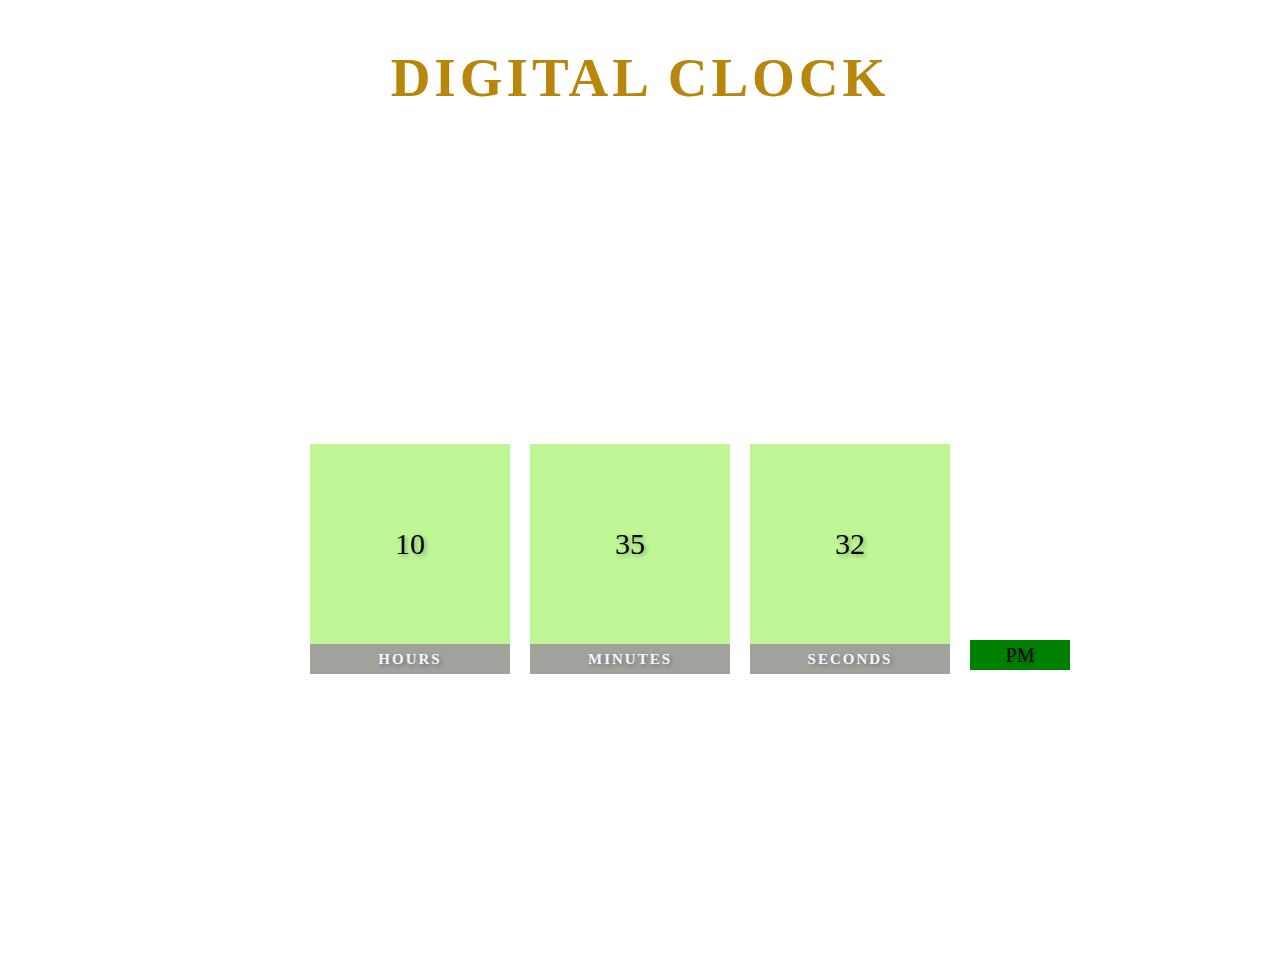
<file: index.html>
<!DOCTYPE html>
<html lang="en">
<head>
    <meta charset="UTF-8"><!--utf-8->consists all cahracter & symbols-->
    <meta http-equiv="X-UA-Compatible" content="IE=edge"><!--tell the web browser to use current internrt engine edge-->
    <meta name="viewport" content="width=device-width, initial-scale=1.0">
    <title>Digital clock</title>
    <link rel="stylesheet" href="style.css">
</head>
<body>
    <h2>Digital Clock</h2>
   <div class="clock">
    <div class="box">
        <span id="hours">00</span>
        <span class="text">Hours</span>
    </div>
    <div>
        <span id="minutes">00</span>
        <span class="text">Minutes</span>
    </div>
    <div>
        <span id="seconds">00</span>
        <span class="text">Seconds</span>
    </div>
    <div>
        <span id="ampm">AM</span>

    </div>
   </div> 
   <script src="script.js"></script>
</body>
</html>
</file>
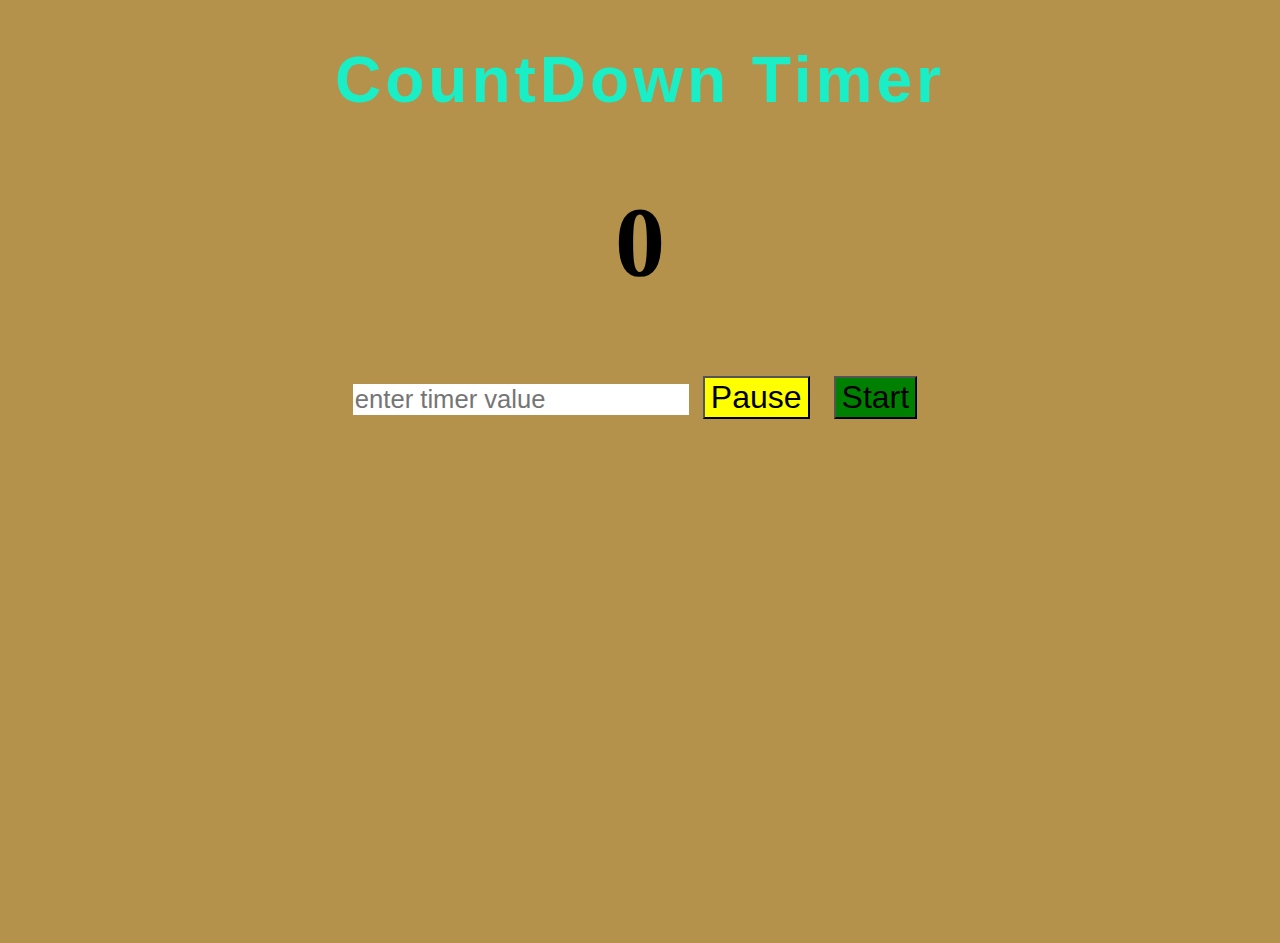
<file: countdown.html>
<!DOCTYPE html>
<html lang="en">
<head>
    <meta charset="UTF-8">
    <meta name="viewport" content="width=device-width, initial-scale=1.0">
    <title>CountDown Timer</title>
    <link rel="stylesheet" href="countdown.css">
</head>
<body>
    <h1 class="head">CountDown Timer</h1>
    <div class="container">
        <h1 class="timer">0</h1>
        <div class="btn">
            <input type="number" placeholder="enter timer value" />
          <button class="pause">Pause</button>
         <button class="start">Start</button>
       </div>
    </div>
 <script src="countdown.js"></script> 
</body>
</html>
</file>
<file: style.css>
*{
    box-sizing: border-box;
}
body{
    margin:0;
    height:100vh;
    background:url("https://images.unsplash.com/photo-1472214103451-9374bd1c798e?ixlib=rb-4.0.3&ixid=MnwxMjA3fDB8MHxwaG90by1wYWdlfHx8fGVufDB8fHx8&auto=format&fit=crop&w=1170&q=80");
    background-size:cover;
    overflow: hidden;/*remove scroll bar*/
}
h2{ text-align: center;
    color:darkgoldenrod;
    text-transform: uppercase;
    letter-spacing:4px;
    font-size:55px;
    
    
}
.clock{
    display:flex;
    justify-content: center;
    width:100%;
    position:relative;
    align-items: center;
    height:90vh;
    
    
    
}
.clock div{
margin:10px;

}
.clock span{
    color:rgb(0, 5, 5);
    background-color: rgba(141, 241, 64, 0.55);
    opacity: 1;
    display:flex;
    justify-content:center;
    align-items:center;
    font-size:30px;
    text-shadow:2px 2px 4px rgba(0,0,0,0.3);
    height:200px;
    width:200px;
}
.clock .text{
    color: aliceblue;
    height:30px;
    font-size:15px;
    text-transform: uppercase;
    letter-spacing:2px;
    background:rgba(32, 31, 17, 0.416);
    opacity:1;
    font-weight: 700;
}
.clock #ampm{
position:absolute;
top:60%;
width:100px;
height:30px;
font-size:20px;
background-color:green;

}

@media screen and (max-width: 500px) {
    .clock{
        display:flex;
        justify-content: center;
        align-items: center;
        width:95vw;
        position:relative;
        height:50vh;
        
        
    }
    .clock span{
        color:rgb(0, 5, 5);
        background-color: rgba(141, 241, 64, 0.55);
        opacity: 1;
        display:flex;
        justify-content:center;
        align-items:center;
        font-size:30px;
        text-shadow:2px 2px 4px rgba(0,0,0,0.3);
        height:160px;
        width:20vw;
    }
}
</file>
<file: countdown.css>
*{
    box-sizing: border-box;
}
body{
    margin:0;
    height:100vh;
    background-color: rgba(160, 116, 27, 0.783);
    text-align: center;
}

.head{
    font-size:4rem;
    color:rgb(26, 238, 199);
    letter-spacing: 4px;
    font-family: 'Lucida Sans', 'Lucida Sans Regular', 'Lucida Grande', 'Lucida Sans Unicode', Geneva, Verdana, sans-serif;

}
.timer{
    font-size: 100px;
}
.btn input{
    font-size: 1.6rem;
    border: none;
    
}
.btn button{
    margin:10px;
    font-size: 2rem;
}
.pause{
background-color: yellow;
}
.start{
background-color: green;
}
</file>
